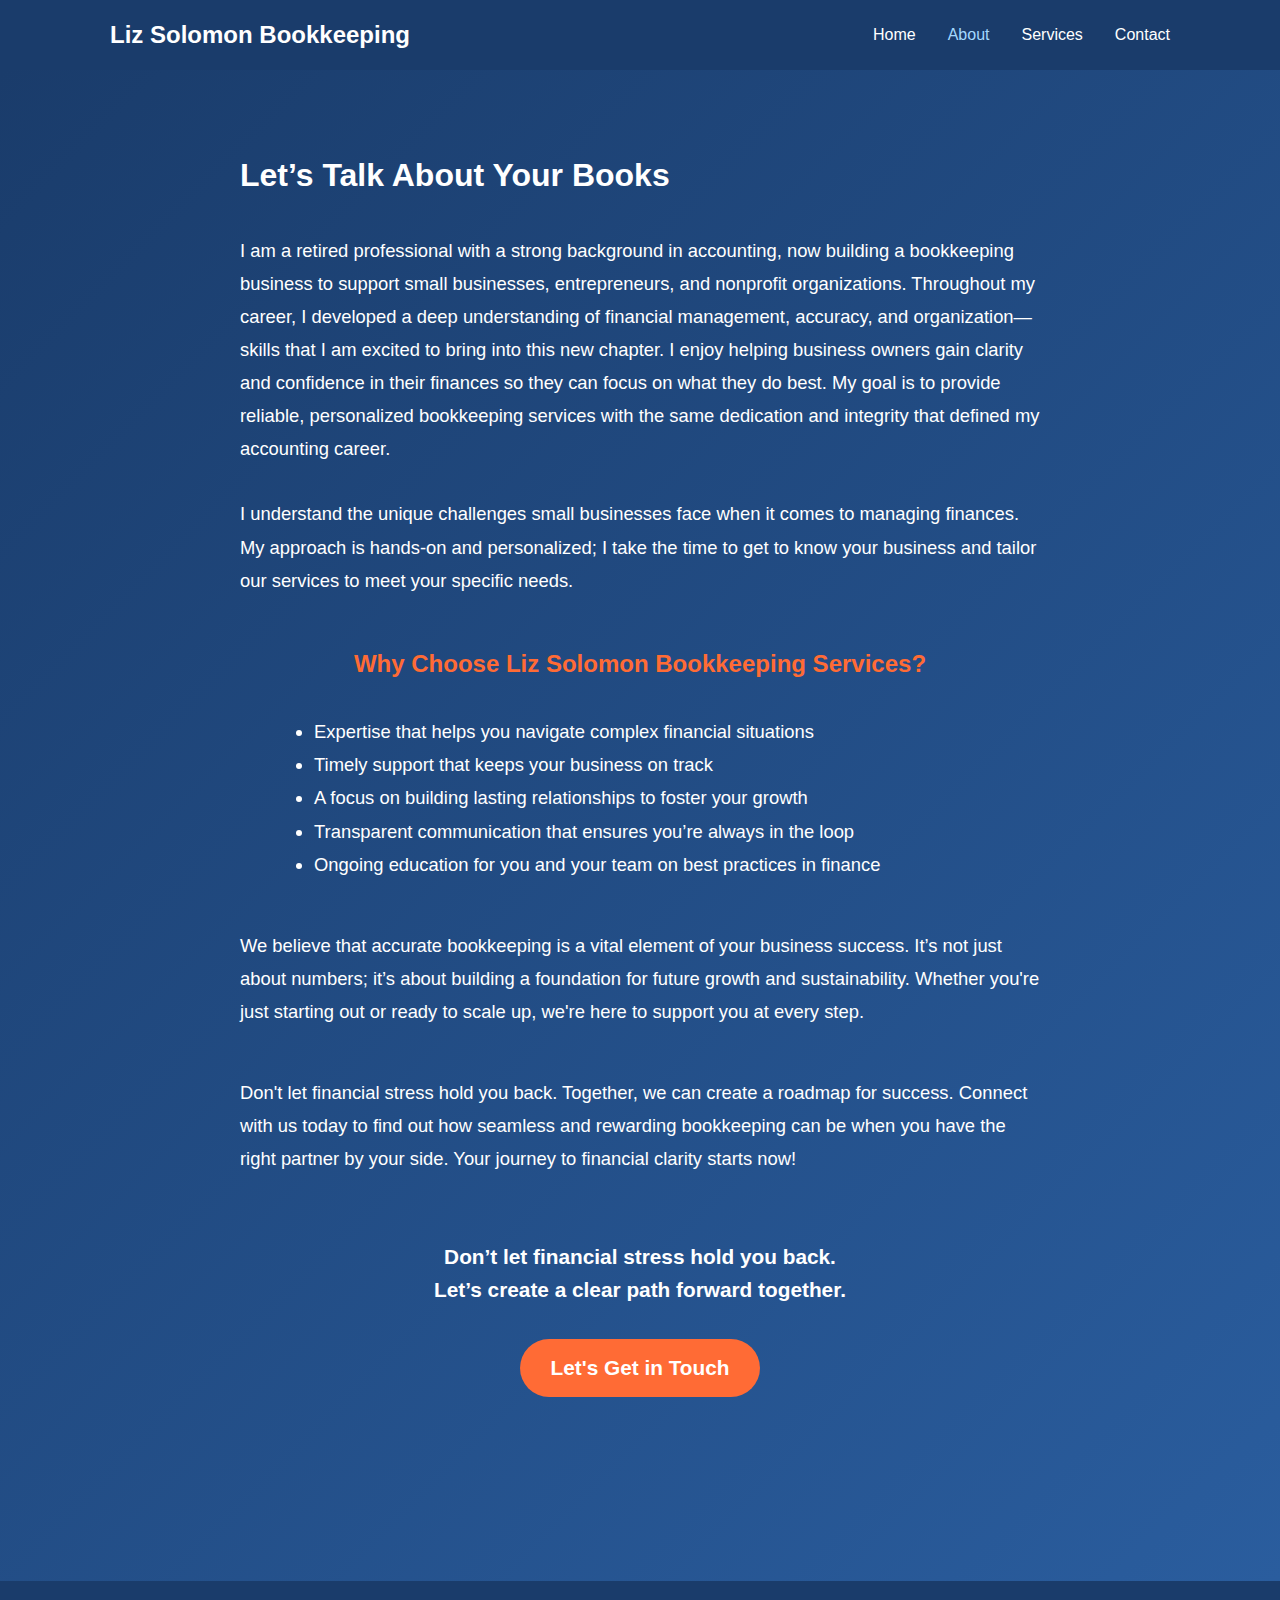
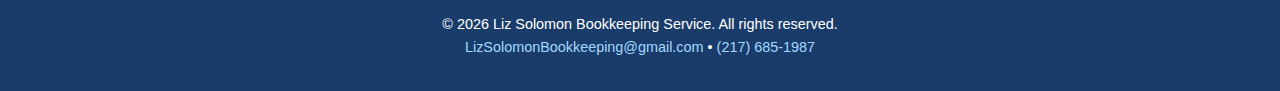
<file: about.html>
<!DOCTYPE html>
<html lang="en">
<head><!-- Google tag (gtag.js) -->
<script async src="https://www.googletagmanager.com/gtag/js?id=G-DDEJCZQVFT"></script>
<script>
  window.dataLayer = window.dataLayer || [];
  function gtag(){dataLayer.push(arguments);}
  gtag('js', new Date());

  gtag('config', 'G-DDEJCZQVFT');
</script>
  <meta charset="UTF-8" />
  <meta name="viewport" content="width=device-width, initial-scale=1.0"/>
  <meta name="description" content="Contact Elizabeth Solomon – retired accounting professional offering personalized bookkeeping for small businesses and nonprofits." />
  <title>Contact | Liz Solomon Bookkeeping</title>
  <link rel="stylesheet" href="css/style.css" />
</head>
<body>

  <header>
    <nav class="container">
      <div class="logo">Liz Solomon Bookkeeping</div>
      <ul class="nav-links">
        <li><a href="index.html">Home</a></li>
        <li><a href="about.html" class = "active">About</a></li>
        <li><a href="services.html">Services</a></li>
        <li><a href="contact.html">Contact</a></li>
      </ul>
      <div class="hamburger">Menu</div>
    </nav>
  </header>

  <!-- Clean Contact Message Only -->
  <section class="contact-hero" style="padding-bottom:120px;">
    <div class="container">
      <div class="contact-message-only">

        <h1>Let’s Talk About Your Books</h1>

        <p style="font-size:1.15rem; line-height:1.8; max-width:800px; margin:2rem auto;">
          I am a retired professional with a strong background in accounting, now building a bookkeeping business to support small businesses, entrepreneurs, and nonprofit 
          organizations. Throughout my career, I developed a deep understanding of financial management, accuracy, and organization—skills that I am excited to bring into this 
          new chapter. I enjoy helping business owners gain clarity and confidence in their finances so they can focus on what they do best. My goal is to provide reliable, 
          personalized bookkeeping services with the same dedication and integrity that defined my accounting career.        </p>

        <p style="font-size: 1.15rem; line-height:1.8; max-width:800px; margin:2rem auto;"> 
          I understand the unique challenges small businesses face when it comes to managing finances. My approach is hands-on and personalized; I take the time to get to know 
          your business and tailor our services to meet your specific needs.       </p>

        <h2 style="text-align:center; margin:3rem 0 2rem; color:#ff6b35;">Why Choose Liz Solomon Bookkeeping Services?</h2>
        <ul style="font-size: 1.15rem; max-width:700px; margin:2rem auto; line-height:1.8; padding-left:1.5rem;">
          <li>Expertise that helps you navigate complex financial situations</li>
          <li>Timely support that keeps your business on track</li>
          <li>A focus on building lasting relationships to foster your growth</li>
          <li>Transparent communication that ensures you’re always in the loop</li>
          <li>Ongoing education for you and your team on best practices in finance</li>
        </ul>

        <p style="font-size: 1.15rem; line-height:1.8; max-width:800px; margin:3rem auto;">
          We believe that accurate bookkeeping is a vital element of your business success. It’s not just about numbers; it’s about building a foundation for future growth and
          sustainability. Whether you&#39;re just starting out or ready to scale up, we&#39;re here to support you at every step.        </p>

        <p style="font-size: 1.15rem; line-height:1.8; max-width:800px; margin:2rem auto;"> 
          Don&#39;t let financial stress hold you back. Together, we can create a roadmap for success. Connect with us today to find out how seamless and rewarding bookkeeping
          can be when you have the right partner by your side. Your journey to financial clarity starts now!    </p>

        <div style="text-align:center; margin:4rem 0;">
          <p style="font-size:1.3rem; font-weight:600;">
            Don’t let financial stress hold you back.<br>
            Let’s create a clear path forward together.<br><br>
            <a href="contact.html" class="btn">Let's Get in Touch</a>
          </p>
          
        </div>

      </div>
    </div>
  </section>

  <!-- Footer -->
  <footer>
    <div class="container">
      <p>© 2026 Liz Solomon Bookkeeping Service. All rights reserved.</p>
      <p><a href="mailto:lizsolomonbookkeeping@gmail.com">LizSolomonBookkeeping@gmail.com</a> • <a href="tel:+12176851987">(217) 685-1987</a></p>
    </div>
  </footer>

  <script src="js/script.js"></script>
</body>
</html>
</file>
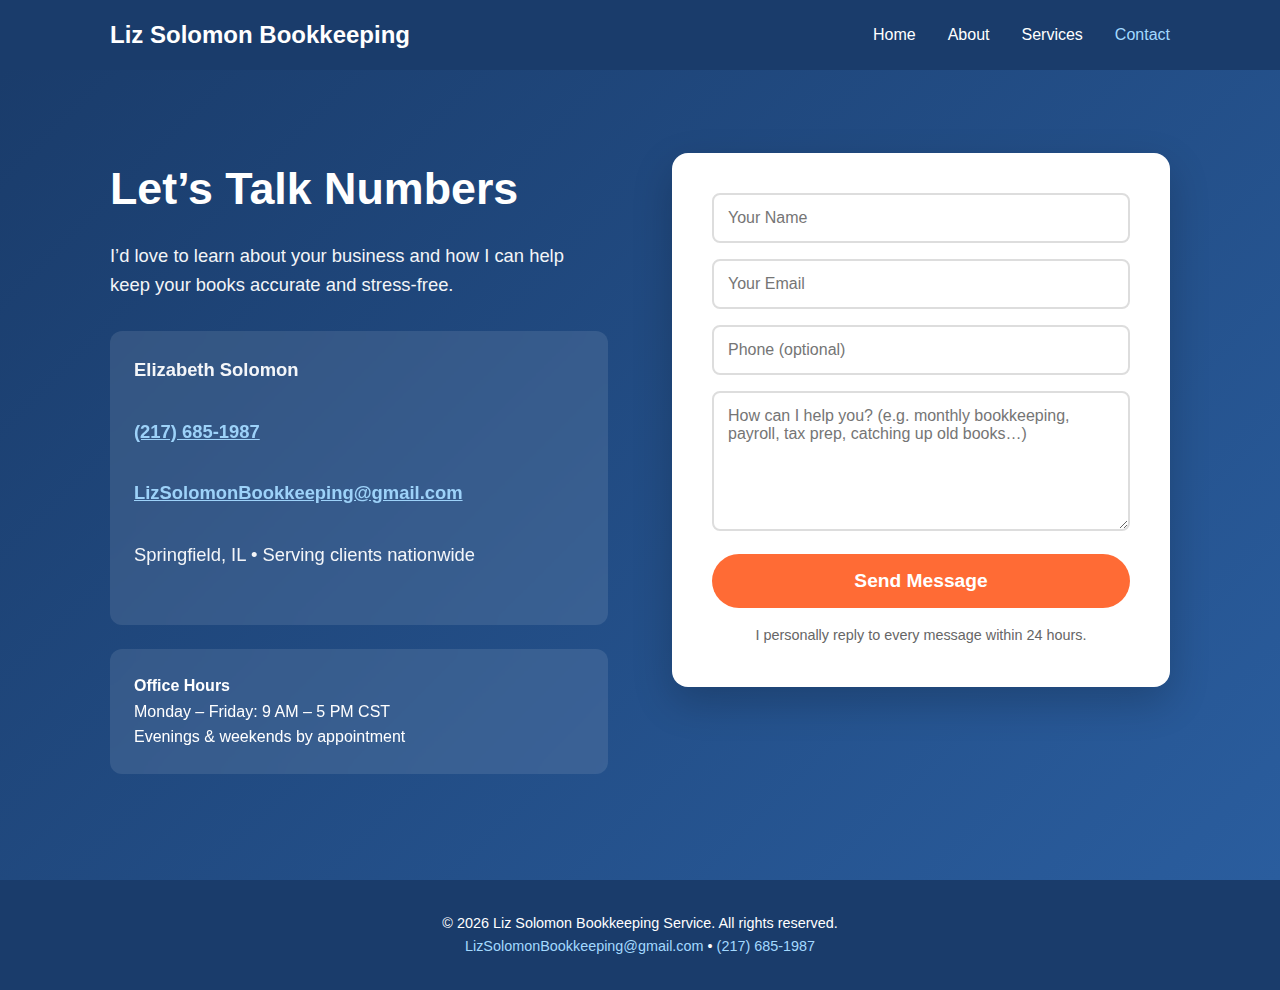
<file: contact.html>
<!DOCTYPE html>
<html lang="en">
<head><!-- Google tag (gtag.js) -->
<script async src="https://www.googletagmanager.com/gtag/js?id=G-DDEJCZQVFT"></script>
<script>
  window.dataLayer = window.dataLayer || [];
  function gtag(){dataLayer.push(arguments);}
  gtag('js', new Date());

  gtag('config', 'G-DDEJCZQVFT');
</script>
  <meta charset="UTF-8" />
  <meta name="viewport" content="width=device-width, initial-scale=1.0"/>
  <meta name="description" content="Contact Elizabeth Solomon for professional bookkeeping services. Remote & local in Springfield, IL." />
  <title>Contact | Liz Solomon Bookkeeping</title>
  <link rel="stylesheet" href="css/style.css" />
</head>
<body>

  <header>
    <nav class="container">
      <div class="logo">Liz Solomon Bookkeeping</div>
      <ul class="nav-links">
        <li><a href="index.html">Home</a></li>
        <li><a href="about.html">About</a></li>
        <li><a href="services.html">Services</a></li>
        <li><a href="contact.html" class="active">Contact</a></li>
      </ul>
      <div class="hamburger">☰</div>
    </nav>
  </header>

  <!-- New Clean Contact Section -->
  <section class="contact-hero">
    <div class="container">
      <div class="contact-wrapper">
        
        <!-- Left: Text + Direct Contact -->
        <div class="contact-info">
          <h1>Let’s Talk Numbers</h1>
          <p>I’d love to learn about your business and how I can help keep your books accurate and stress-free.</p>
          
          <div class="direct-contact">
            <p><strong>Elizabeth Solomon</strong></p>
            <p><a href="tel:+12176851987">(217) 685-1987</a></p>
            <p><a href="mailto:lizsolomonbookkeeping@gmail.com">LizSolomonBookkeeping@gmail.com</a></p>
            <p>Springfield, IL • Serving clients nationwide</p>
          </div>

          <div class="hours">
            <strong>Office Hours</strong><br>
            Monday – Friday: 9 AM – 5 PM CST<br>
            Evenings & weekends by appointment
          </div>
        </div>

        <!-- Right: Form -->
        <div class="contact-form-new">
          <form action="https://formspree.io/f/xrbwkqzg" method="POST">
            <input type="text" name="name" placeholder="Your Name" required />
            <input type="email" name="_replyto" placeholder="Your Email" required />
            <input type="tel" name="phone" placeholder="Phone (optional)" />
            <textarea name="message" rows="6" placeholder="How can I help you? (e.g. monthly bookkeeping, payroll, tax prep, catching up old books…)" required></textarea>
            
            <button type="submit" class="btn-big">Send Message</button>
          </form>
          
          <p class="small-note">I personally reply to every message within 24 hours.</p>
        </div>
      </div>
    </div>
  </section>

   <footer>
    <div class="container">
      <p>© 2026 Liz Solomon Bookkeeping Service. All rights reserved.</p>
      <p><a href="mailto:lizsolomonbookkeeping@gmail.com">LizSolomonBookkeeping@gmail.com</a> • <a href="tel:+12176851987">(217) 685-1987</a></p>
    </div>
  </footer>

  <script src="js/script.js"></script>
</body>
</html>
</file>
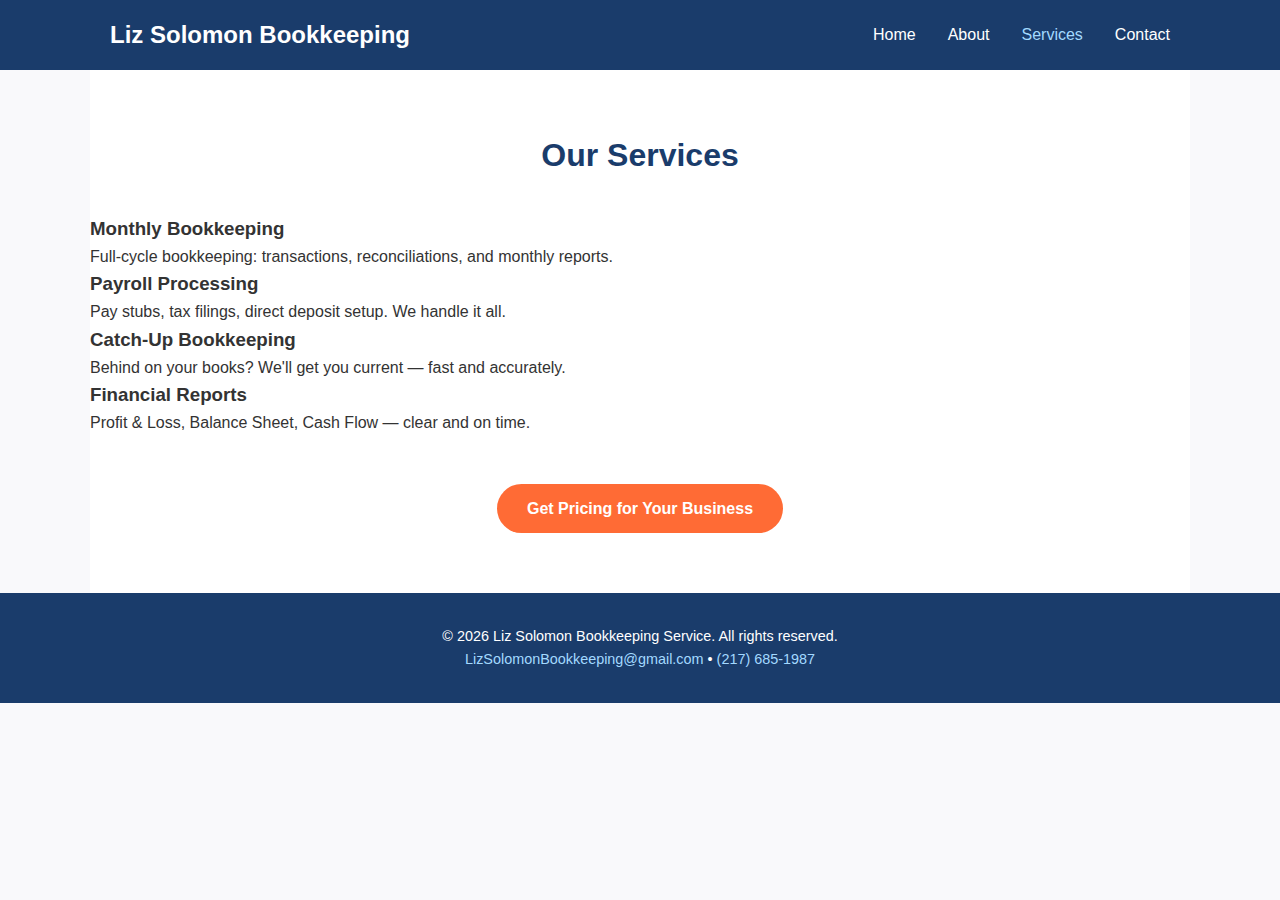
<file: services.html>
<!DOCTYPE html>
<html lang="en">
<head><!-- Google tag (gtag.js) -->
<script async src="https://www.googletagmanager.com/gtag/js?id=G-DDEJCZQVFT"></script>
<script>
  window.dataLayer = window.dataLayer || [];
  function gtag(){dataLayer.push(arguments);}
  gtag('js', new Date());

  gtag('config', 'G-DDEJCZQVFT');
</script>
  <meta charset="UTF-8" />
  <meta name="viewport" content="width=device-width, initial-scale=1.0"/>
  <meta name="description" content="Bookkeeping services: payroll, tax prep, invoicing, financial reports, and more." />
  <title>Services | Liz Solomon Bookkeeping</title>
  <link rel="stylesheet" href="css/style.css" />
</head>
<body>
  <header>
    <nav class="container">
      <div class="logo">Liz Solomon Bookkeeping</div>
      <ul class="nav-links">
        <li><a href="index.html">Home</a></li>
        <li><a href="about.html">About</a></li>
        <li><a href="services.html" class="active">Services</a></li>
        <li><a href="contact.html">Contact</a></li>
      </ul>
      <div class="hamburger">☰</div>
    </nav>
  </header>

  <section class="container" style="padding: 60px 0; background: white;">
    <h1 style="text-align: center; margin-bottom: 2rem; color: #1a3c6b;">Our Services</h1>

    <div class="services-grid">
      <div class="service-card">
        <h3>Monthly Bookkeeping</h3>
        <p>Full-cycle bookkeeping: transactions, reconciliations, and monthly reports.</p>
        <!-- <strong>Starting at $199/month</strong>  -->
      </div>

      <div class="service-card">
        <h3>Payroll Processing</h3>
        <p>Pay stubs, tax filings, direct deposit setup. We handle it all.</p>
        <!-- <strong>$49 + $5/employee</strong> -->
      </div>

      <!-- <div class="service-card">
        <h3>Tax Preparation</h3>
        <p>Quarterly estimates, year-end filings, and tax-ready books.</p>
        <strong>From $399</strong>
      </div> -->

      <!-- <div class="service-card">
        <h3>Invoicing & A/R</h3>
        <p>Send invoices, track payments, follow up on overdue accounts.</p>
        <strong>$99/month</strong>
      </div> -->

      <div class="service-card">
        <h3>Catch-Up Bookkeeping</h3>
        <p>Behind on your books? We'll get you current — fast and accurately.</p>
        <!-- <strong>Custom quote</strong> -->
      </div>

      <div class="service-card">
        <h3>Financial Reports</h3>
        <p>Profit & Loss, Balance Sheet, Cash Flow — clear and on time.</p>
        <!-- <strong>Included in monthly plans</strong> -->
      </div>
    </div>

    <div style="text-align: center; margin-top: 3rem;">
      <a href="contact.html" class="btn">Get Pricing for Your Business</a>
    </div>
  </section>

   <footer>
    <div class="container">
      <p>© 2026 Liz Solomon Bookkeeping Service. All rights reserved.</p>
      <p><a href="mailto:lizsolomonbookkeeping@gmail.com">LizSolomonBookkeeping@gmail.com</a> • <a href="tel:+12176851987">(217) 685-1987</a></p>
    </div>
  </footer>

  <script src="js/script.js"></script>
</body>
</html>
</file>
<file: css/style.css>
/* Reset & Base */
* {
    margin: 0;
    padding: 0;
    box-sizing: border-box;
  }
  
  body {
    font-family: 'Segoe UI', Tahoma, Geneva, Verdana, sans-serif;
    line-height: 1.6;
    color: #333;
    background: #f9f9fb;
  }
  
  .container {
    max-width: 1100px;
    margin: 0 auto;
    padding: 0 20px;
  }
  
  /* Navigation */
  header {
    background: #1a3c6b;
    color: white;
    padding: 1rem 0;
    position: sticky;
    top: 0;
    z-index: 100;
  }
  
  nav {
    display: flex;
    justify-content: space-between;
    align-items: center;
  }
  
  .logo {
    font-size: 1.5rem;
    font-weight: bold;
  }
  
  .nav-links {
    display: flex;
    list-style: none;
  }
  
  .nav-links li {
    margin-left: 2rem;
  }
  
  .nav-links a {
    color: white;
    text-decoration: none;
    font-weight: 500;
  }
  
  .nav-links a:hover, .nav-links a.active {
    color: #a3d9ff;
  }
  
  .hamburger {
    display: none;
    font-size: 1.8rem;
    cursor: pointer;
  }
  
  /* Hero */
  .hero {
    background: linear-gradient(rgba(26, 60, 107, 0.9), rgba(26, 60, 107, 0.9)), url('../images/hero-bg.jpg');
    background-size: cover;
    color: white;
    text-align: center;
    padding: 100px 20px;
  }
  
  .hero h1 {
    font-size: 2.8rem;
    margin-bottom: 1rem;
  }
  
  .hero p {
    font-size: 1.2rem;
    max-width: 700px;
    margin: 0 auto 2rem;
  }
  
  .btn {
    display: inline-block;
    background: #ff6b35;
    color: white;
    padding: 12px 30px;
    border-radius: 50px;
    text-decoration: none;
    font-weight: bold;
    transition: 0.3s;
  }
  
  .btn:hover {
    background: #e55a2b;
    transform: translateY(-3px);
  }
  
  /* Features */
  .features {
    display: flex;
    justify-content: space-around;
    flex-wrap: wrap;
    padding: 60px 0;
    background: white;
    text-align: center;
  }
  
  .feature {
    flex: 1;
    min-width: 250px;
    margin: 20px;
  }
  
  .feature h3 {
    color: #1a3c6b;
    margin-bottom: 1rem;
  }
  
  /* Footer */
  footer {
    background: #1a3c6b;
    color: white;
    text-align: center;
    padding: 2rem 0;
    font-size: 0.9rem;
  }
  
  footer a {
    color: #a3d9ff;
    text-decoration: none;
  }
  
  /* Mobile Menu */
  @media (max-width: 768px) {
    .hamburger { display: block; }
    .nav-links {
      position: fixed;
      top: 70px;
      left: -100%;
      background: #1a3c6b;
      width: 100%;
      flex-direction: column;
      text-align: center;
      transition: 0.3s;
      padding: 2rem 0;
    }
    .nav-links.active {
      left: 0;
    }
    .nav-links li {
      margin: 1rem 0;
    }
    /* Services Grid */
.services-grid {
    display: grid;
    grid-template-columns: repeat(auto-fit, minmax(280px, 1fr));
    gap: 2rem;
    margin-top: 2rem;
  }
  
  .service-card {
    background: #f0f7ff;
    padding: 1.8rem;
    border-radius: 12px;
    text-align: center;
    box-shadow: 0 4px 12px rgba(0,0,0,0.05);
    transition: transform 0.3s;
  }
  
  .service-card:hover {
    transform: translateY(-8px);
  }
  
  .service-card h3 {
    color: #1a3c6b;
    margin-bottom: 0.8rem;
  }
  
  .service-card strong {
    display: block;
    margin-top: 1rem;
    color: #ff6b35;
    font-size: 1.1rem;
  }
  
  }
  /* ==== NEW CLEAN CONTACT PAGE ==== */
.contact-hero {
  background: linear-gradient(135deg, #1a3c6b 0%, #2a5d9e 100%);
  color: white;
  padding: 80px 0;
  min-height: 90vh;
  display: flex;
  align-items: center;
}

.contact-wrapper {
  display: grid;
  grid-template-columns: 1fr 1fr;
  gap: 4rem;
  align-items: start;
}

.contact-info h1 {
  font-size: 2.8rem;
  margin-bottom: 1rem;
}

.contact-info p {
  font-size: 1.15rem;
  opacity: 0.95;
  margin-bottom: 2rem;
}

.direct-contact, .hours {
  background: rgba(255,255,255,0.1);
  padding: 1.5rem;
  border-radius: 12px;
  margin-bottom: 1.5rem;
  backdrop-filter: blur(10px);
}

.direct-contact a {
  color: #a3d9ff;
  font-weight: 600;
}

.contact-form-new {
  background: white;
  color: #333;
  padding: 2.5rem;
  border-radius: 16px;
  box-shadow: 0 15px 40px rgba(0,0,0,0.2);
}

.contact-form-new input,
.contact-form-new textarea {
  width: 100%;
  padding: 14px;
  margin-bottom: 1rem;
  border: 2px solid #ddd;
  border-radius: 8px;
  font-size: 1rem;
  font-family: inherit;
}

.contact-form-new input:focus,
.contact-form-new textarea:focus {
  outline: none;
  border-color: #1a3c6b;
}

.btn-big {
  width: 100%;
  background: #ff6b35;
  color: white;
  padding: 16px;
  font-size: 1.2rem;
  font-weight: bold;
  border: none;
  border-radius: 50px;
  cursor: pointer;
  transition: 0.3s;
}

.btn-big:hover {
  background: #e55a2b;
  transform: translateY(-3px);
}

.small-note {
  text-align: center;
  margin-top: 1rem;
  color: #666;
  font-size: 0.9rem;
}

/* Mobile */
@media (max-width: 900px) {
  .contact-wrapper {
    grid-template-columns: 1fr;
  }
  .contact-info h1 { font-size: 2.4rem; }
  .contact-hero { padding: 60px 0; }
}
</file>
